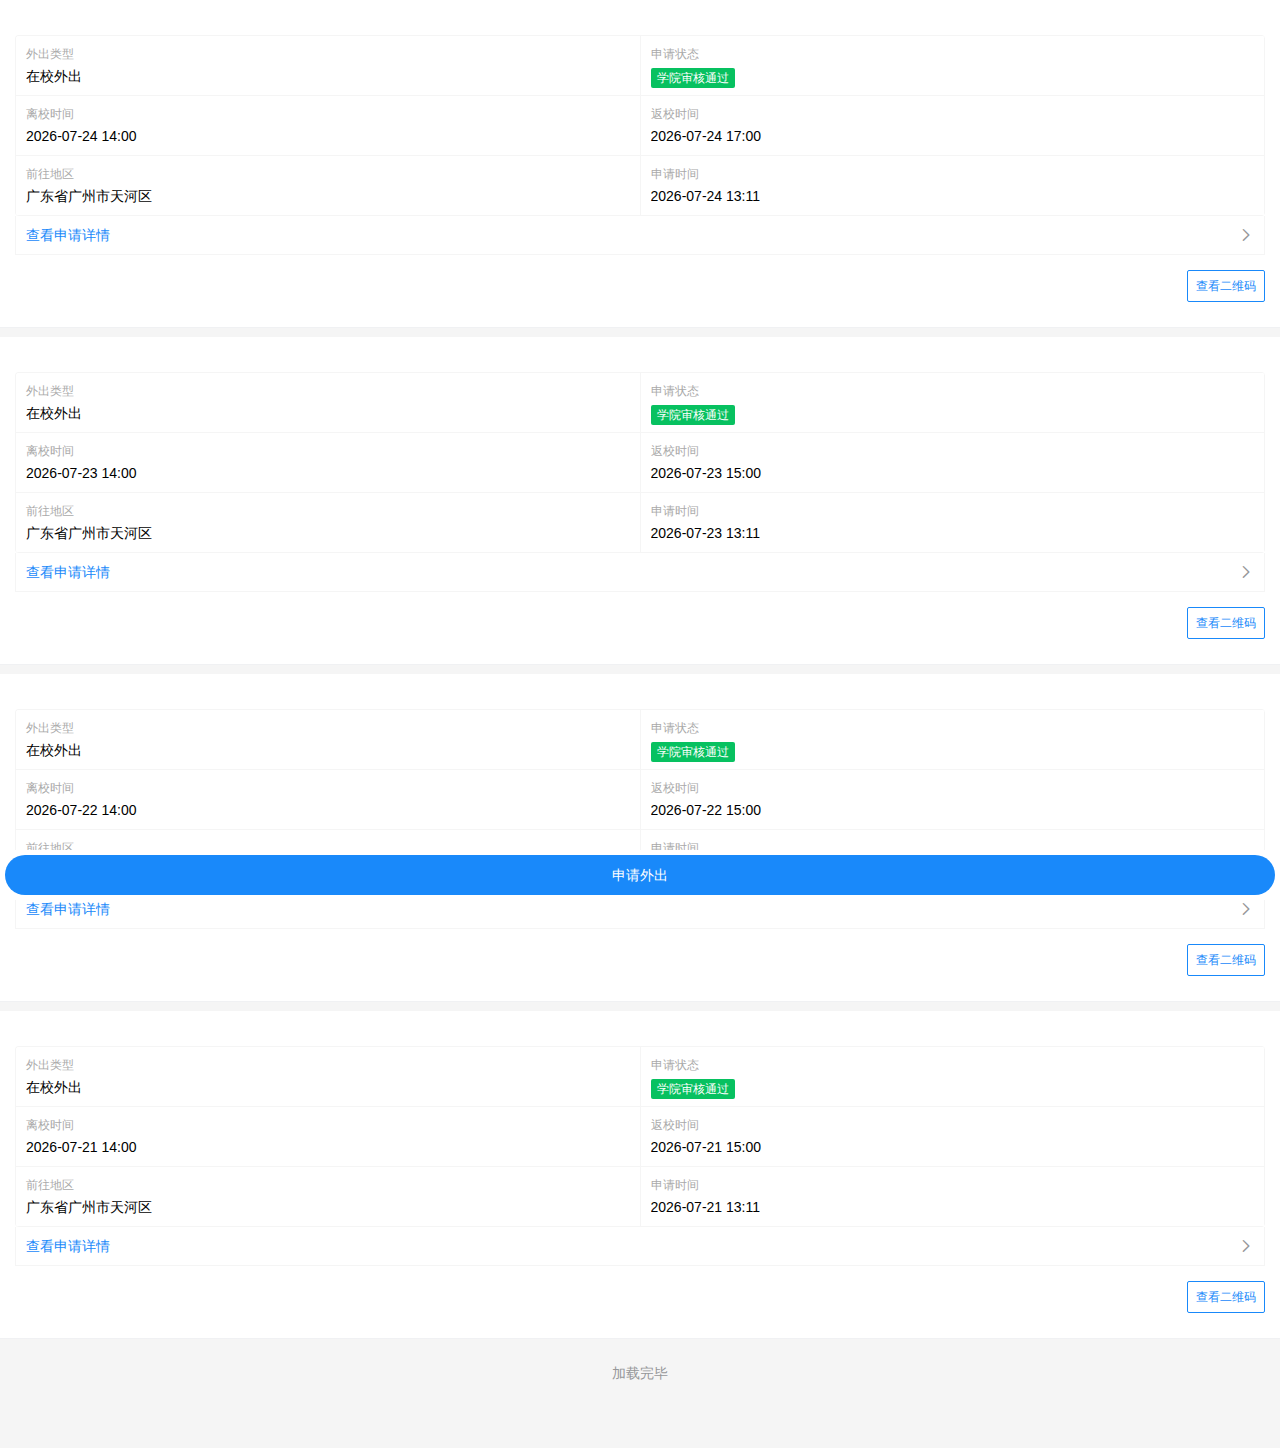
<file: index.html>
<!DOCTYPE html>
<html lang="zh_CN">

<head>
    <meta name="viewport"
          content="width=device-width, initial-scale=1.0, maximum-scale=1.0, minimum-scale=1.0, user-scalable=no">
    <meta charset="utf-8">
    <title>外出登记</title>
    <link href="OutSchool.css" rel="stylesheet">
    <link href="OutSchool.css" rel="stylesheet">
</head>

<body>
<div id="app">
    <div class="page-container bar">
        <div class="van-list">
            <div class="ex-card van-hairline--bottom block mg-b" style="background:#fff;padding:15px;">
                <div class="ex-card-header" style="display: flex;justify-content: flex-end;padding: 10px 0;"></div>
                <div class="ex-card-content"
                     style="height: auto;display: grid;grid-template-columns: repeat(4, 25%);grid-auto-flow: row dense;border-top: 1px solid #f5f5f5;border-left: 1px solid #f5f5f5;border-radius: 4px;transition: all .5s ease-in-out;overflow: hidden;">
                    <div class="ex-card-item"
                         style="grid-column-start: span 2;padding: 5px 10px;box-sizing: border-box;background: #fff;border-right: 1px solid #f5f5f5;border-bottom: 1px solid #f5f5f5;height: 60px;">
                        <div class="ex-card-item-title" style="font-size: 12px;color: #aaa;padding-top: 5px;">外出类型
                        </div>
                        <div class="ex-card-item-value ellipsis"
                             style="padding: 5px 0;font-size: 14px;overflow: hidden;white-space: nowrap;text-overflow: ellipsis;">
                            在校外出
                        </div>
                    </div>
                    <div class="ex-card-item"
                         style="grid-column-start: span 2;padding: 5px 10px;box-sizing: border-box;background: #fff;border-right: 1px solid #f5f5f5;border-bottom: 1px solid #f5f5f5;height: 60px;">
                        <div class="ex-card-item-title" style="font-size: 12px;color: #aaa;padding-top: 5px;">申请状态
                        </div>
                        <div class="ex-card-item-value ellipsis"
                             style="padding: 5px 0;font-size: 14px;overflow: hidden;white-space: nowrap;text-overflow: ellipsis;">
                            <span class="van-tag van-tag--medium van-tag--default green">学院审核通过</span></div>
                    </div>
                    <div class="ex-card-item"
                         style="grid-column-start: span 2;padding: 5px 10px;box-sizing: border-box;background: #fff;border-right: 1px solid #f5f5f5;border-bottom: 1px solid #f5f5f5;height: 60px;">
                        <div class="ex-card-item-title" style="font-size: 12px;color: #aaa;padding-top: 5px;">离校时间
                        </div>
                        <div class="ex-card-item-value ellipsis"
                             style="padding: 5px 0;font-size: 14px;overflow: hidden;white-space: nowrap;text-overflow: ellipsis;">
                            <script>
                                var date = new Date();
                                var y = date.getFullYear();
                                var m = date.getMonth() + 1;
                                var d = date.getDate();
                                var w = date.getDay();
                                var h = date.getHours();
                                if (d <= 0) {
                                    m = m - 1;
                                    d = 30 + d;
                                }
                                if (m <= 0) {
                                    y = y - 1;
                                    m = m + 12
                                }
                                if (m < 10) {
                                    m = "0" + m
                                }

                                if (d < 10) {
                                    d = "0" + d
                                }
                                if (h < 10) {
                                    h = "0" + h
                                }
                                document.write(y + "-" + m + "-" + d + " " + h + ":00");
                            </script>
                        </div>
                    </div>
                    <div class="ex-card-item"
                         style="grid-column-start: span 2;padding: 5px 10px;box-sizing: border-box;background: #fff;border-right: 1px solid #f5f5f5;border-bottom: 1px solid #f5f5f5;height: 60px;">
                        <div class="ex-card-item-title" style="font-size: 12px;color: #aaa;padding-top: 5px;">返校时间
                        </div>
                        <div class="ex-card-item-value ellipsis"
                             style="padding: 5px 0;font-size: 14px;overflow: hidden;white-space: nowrap;text-overflow: ellipsis;">
                            <script>
                                var date = new Date();
                                var y = date.getFullYear();
                                var m = date.getMonth() + 1;
                                var d = date.getDate();
                                var w = date.getDay();
                                var h = date.getHours() + 3;
                                if (d <= 0) {
                                    m = m - 1;
                                    d = 30 + d;
                                }
                                if (m <= 0) {
                                    y = y - 1;
                                    m = m + 12
                                }
                                if (m < 10) {
                                    m = "0" + m
                                }

                                if (d < 10) {
                                    d = "0" + d
                                }
                                if (h < 10) {
                                    h = "0" + h
                                }
                                document.write(y + "-" + m + "-" + d + " " + h + ":00");
                            </script>
                        </div>
                    </div>
                    <div class="ex-card-item"
                         style="grid-column-start: span 2;padding: 5px 10px;box-sizing: border-box;background: #fff;border-right: 1px solid #f5f5f5;border-bottom: 1px solid #f5f5f5;height: 60px;">
                        <div class="ex-card-item-title" style="font-size: 12px;color: #aaa;padding-top: 5px;">前往地区
                        </div>
                        <div class="ex-card-item-value ellipsis"
                             style="padding: 5px 0;font-size: 14px;overflow: hidden;white-space: nowrap;text-overflow: ellipsis;">
                            广东省广州市天河区
                        </div>
                    </div>
                    <div class="ex-card-item"
                         style="grid-column-start: span 2;padding: 5px 10px;box-sizing: border-box;background: #fff;border-right: 1px solid #f5f5f5;border-bottom: 1px solid #f5f5f5;height: 60px;">
                        <div class="ex-card-item-title" style="font-size: 12px;color: #aaa;padding-top: 5px;">申请时间
                        </div>
                        <div class="ex-card-item-value ellipsis"
                             style="padding: 5px 0;font-size: 14px;overflow: hidden;white-space: nowrap;text-overflow: ellipsis;">
                            <script>
                                var date = new Date();
                                var y = date.getFullYear();
                                var m = date.getMonth() + 1;
                                var d = date.getDate();
                                var w = date.getDay();
                                var h = date.getHours() - 1;
                                var minute = date.getMinutes();
                                if (h == -1) {
                                    d = -1 + d;
                                    h = 23
                                }
                                if (minute > 30) {
                                    minute = -30 + minute
                                }
                                if (d <= 0) {
                                    m = m - 1;
                                    d = 30 + d;
                                }
                                if (m <= 0) {
                                    y = y - 1;
                                    m = m + 12
                                }
                                if (m < 10) {
                                    m = "0" + m
                                }
                                if (d < 10) {
                                    d = "0" + d
                                }
                                if (h < 10) {
                                    h = "0" + h
                                }
                                if (minute < 10) {
                                    minute = "0" + minute
                                }
                                document.write(y + "-" + m + "-" + d + " " + h + ":" + minute);
                            </script>
                        </div>
                    </div>
                </div>
                <div class="van-cell-group ex-card-links" style="border: 1px solid #f5f5f5;border-top: none;">
                    <div class="van-cell van-cell--center van-cell--clickable"
                         onclick="window.open('detail.html','_self');" style="padding: 7px 10px;">
                        <div class="van-cell__title" style="color: #1989fa;"><span>查看申请详情</span></div>
                        <i class="van-badge__wrapper van-icon van-icon-arrow van-cell__right-icon"></i>
                    </div>
                </div>
                <div class="ex-card-footer btn-group" style="padding: 15px 0 10px 0;text-align: right;">
                    <button type="button" class="van-button van-button--primary van-button--small van-button--plain"
                            style="margin-left: 15px;" onclick="window.open('./qrcode.html?green=true', '_self');">
                        <div class="van-button__content"><span class="van-button__text">查看二维码</span></div>
                    </button>
                </div>
            </div>
            <div class="ex-card van-hairline--bottom block mg-b" style="background:#fff;padding:15px;">
                <div class="ex-card-header" style="display: flex;justify-content: flex-end;padding: 10px 0;"></div>
                <div class="ex-card-content"
                     style="height: auto;display: grid;grid-template-columns: repeat(4, 25%);grid-auto-flow: row dense;border-top: 1px solid #f5f5f5;border-left: 1px solid #f5f5f5;border-radius: 4px;transition: all .5s ease-in-out;overflow: hidden;">
                    <div class="ex-card-item"
                         style="grid-column-start: span 2;padding: 5px 10px;box-sizing: border-box;background: #fff;border-right: 1px solid #f5f5f5;border-bottom: 1px solid #f5f5f5;height: 60px;">
                        <div class="ex-card-item-title" style="font-size: 12px;color: #aaa;padding-top: 5px;">外出类型
                        </div>
                        <div class="ex-card-item-value ellipsis"
                             style="padding: 5px 0;font-size: 14px;overflow: hidden;white-space: nowrap;text-overflow: ellipsis;">
                            在校外出
                        </div>
                    </div>
                    <div class="ex-card-item"
                         style="grid-column-start: span 2;padding: 5px 10px;box-sizing: border-box;background: #fff;border-right: 1px solid #f5f5f5;border-bottom: 1px solid #f5f5f5;height: 60px;">
                        <div class="ex-card-item-title" style="font-size: 12px;color: #aaa;padding-top: 5px;">申请状态
                        </div>
                        <div class="ex-card-item-value ellipsis"
                             style="padding: 5px 0;font-size: 14px;overflow: hidden;white-space: nowrap;text-overflow: ellipsis;">
                            <span class="van-tag van-tag--medium van-tag--default green">学院审核通过</span></div>
                    </div>
                    <div class="ex-card-item"
                         style="grid-column-start: span 2;padding: 5px 10px;box-sizing: border-box;background: #fff;border-right: 1px solid #f5f5f5;border-bottom: 1px solid #f5f5f5;height: 60px;">
                        <div class="ex-card-item-title" style="font-size: 12px;color: #aaa;padding-top: 5px;">离校时间
                        </div>
                        <div class="ex-card-item-value ellipsis"
                             style="padding: 5px 0;font-size: 14px;overflow: hidden;white-space: nowrap;text-overflow: ellipsis;">
                            <script>
                                var date = new Date();
                                var y = date.getFullYear();
                                var m = date.getMonth() + 1;
                                var d = date.getDate() - 1;
                                var w = date.getDay();
                                var h = date.getHours();
                                if (d <= 0) {
                                    m = m - 1;
                                    d = 30 + d;
                                }
                                if (m <= 0) {
                                    y = y - 1;
                                    m = m + 12
                                }
                                if (m < 10) {
                                    m = "0" + m
                                }

                                if (d < 10) {
                                    d = "0" + d
                                }
                                if (h < 10) {
                                    h = "0" + h
                                }

                                document.write(y + "-" + m + "-" + d + " " + h + ":00");
                            </script>
                        </div>
                    </div>
                    <div class="ex-card-item"
                         style="grid-column-start: span 2;padding: 5px 10px;box-sizing: border-box;background: #fff;border-right: 1px solid #f5f5f5;border-bottom: 1px solid #f5f5f5;height: 60px;">
                        <div class="ex-card-item-title" style="font-size: 12px;color: #aaa;padding-top: 5px;">返校时间
                        </div>
                        <div class="ex-card-item-value ellipsis"
                             style="padding: 5px 0;font-size: 14px;overflow: hidden;white-space: nowrap;text-overflow: ellipsis;">
                            <script>
                                var date = new Date();
                                var y = date.getFullYear();
                                var m = date.getMonth() + 1;
                                var d = date.getDate() - 1;
                                var w = date.getDay();
                                var h = date.getHours() + 1;
                                if (d <= 0) {
                                    m = m - 1;
                                    d = 30 + d;
                                }
                                if (m <= 0) {
                                    y = y - 1;
                                    m = m + 12
                                }
                                if (m < 10) {
                                    m = "0" + m
                                }

                                if (d < 10) {
                                    d = "0" + d
                                }
                                if (h < 10) {
                                    h = "0" + h
                                }
                                document.write(y + "-" + m + "-" + d + " " + h + ":00");
                            </script>
                        </div>
                    </div>
                    <div class="ex-card-item"
                         style="grid-column-start: span 2;padding: 5px 10px;box-sizing: border-box;background: #fff;border-right: 1px solid #f5f5f5;border-bottom: 1px solid #f5f5f5;height: 60px;">
                        <div class="ex-card-item-title" style="font-size: 12px;color: #aaa;padding-top: 5px;">前往地区
                        </div>
                        <div class="ex-card-item-value ellipsis"
                             style="padding: 5px 0;font-size: 14px;overflow: hidden;white-space: nowrap;text-overflow: ellipsis;">
                            广东省广州市天河区
                        </div>
                    </div>
                    <div class="ex-card-item"
                         style="grid-column-start: span 2;padding: 5px 10px;box-sizing: border-box;background: #fff;border-right: 1px solid #f5f5f5;border-bottom: 1px solid #f5f5f5;height: 60px;">
                        <div class="ex-card-item-title" style="font-size: 12px;color: #aaa;padding-top: 5px;">申请时间
                        </div>
                        <div class="ex-card-item-value ellipsis"
                             style="padding: 5px 0;font-size: 14px;overflow: hidden;white-space: nowrap;text-overflow: ellipsis;">
                            <script>
                                var date = new Date();
                                var y = date.getFullYear();
                                var m = date.getMonth() + 1;
                                var d = date.getDate() - 1;
                                var w = date.getDay();
                                var h = date.getHours() - 1;
                                var minute = date.getMinutes();
                                if (h == -1) {
                                    d = -1 + d;
                                    h = 23
                                }
                                if (minute > 30) {
                                    minute = -30 + minute
                                }
                                if (d <= 0) {
                                    m = m - 1;
                                    d = 30 + d;
                                }
                                if (m <= 0) {
                                    y = y - 1;
                                    m = m + 12
                                }
                                if (m < 10) {
                                    m = "0" + m
                                }
                                if (d < 10) {
                                    d = "0" + d
                                }
                                if (h < 10) {
                                    h = "0" + h
                                }
                                if (minute < 10) {
                                    minute = "0" + minute
                                }
                                document.write(y + "-" + m + "-" + d + " " + h + ":" + minute);
                            </script>
                        </div>
                    </div>
                </div>
                <div class="van-cell-group ex-card-links" style="border: 1px solid #f5f5f5;border-top: none;">
                    <div class="van-cell van-cell--center van-cell--clickable"
                         onclick="window.open('detail.html','_self');" style="padding: 7px 10px;">
                        <div class="van-cell__title" style="color: #1989fa;"><span>查看申请详情</span></div>
                        <i class="van-badge__wrapper van-icon van-icon-arrow van-cell__right-icon"></i>
                    </div>
                </div>
                <div class="ex-card-footer btn-group" style="padding: 15px 0 10px 0;text-align: right;">
                    <button type="button" class="van-button van-button--primary van-button--small van-button--plain"
                            style="margin-left: 15px;" onclick="window.open('./qrcode.html', '_self');">
                        <div class="van-button__content"><span class="van-button__text">查看二维码</span></div>
                    </button>
                </div>
            </div>
            <div class="ex-card van-hairline--bottom block mg-b" style="background:#fff;padding:15px;">
                <div class="ex-card-header" style="display: flex;justify-content: flex-end;padding: 10px 0;"></div>
                <div class="ex-card-content"
                     style="height: auto;display: grid;grid-template-columns: repeat(4, 25%);grid-auto-flow: row dense;border-top: 1px solid #f5f5f5;border-left: 1px solid #f5f5f5;border-radius: 4px;transition: all .5s ease-in-out;overflow: hidden;">
                    <div class="ex-card-item"
                         style="grid-column-start: span 2;padding: 5px 10px;box-sizing: border-box;background: #fff;border-right: 1px solid #f5f5f5;border-bottom: 1px solid #f5f5f5;height: 60px;">
                        <div class="ex-card-item-title" style="font-size: 12px;color: #aaa;padding-top: 5px;">外出类型
                        </div>
                        <div class="ex-card-item-value ellipsis"
                             style="padding: 5px 0;font-size: 14px;overflow: hidden;white-space: nowrap;text-overflow: ellipsis;">
                            在校外出
                        </div>
                    </div>
                    <div class="ex-card-item"
                         style="grid-column-start: span 2;padding: 5px 10px;box-sizing: border-box;background: #fff;border-right: 1px solid #f5f5f5;border-bottom: 1px solid #f5f5f5;height: 60px;">
                        <div class="ex-card-item-title" style="font-size: 12px;color: #aaa;padding-top: 5px;">申请状态
                        </div>
                        <div class="ex-card-item-value ellipsis"
                             style="padding: 5px 0;font-size: 14px;overflow: hidden;white-space: nowrap;text-overflow: ellipsis;">
                            <span class="van-tag van-tag--medium van-tag--default green">学院审核通过</span></div>
                    </div>
                    <div class="ex-card-item"
                         style="grid-column-start: span 2;padding: 5px 10px;box-sizing: border-box;background: #fff;border-right: 1px solid #f5f5f5;border-bottom: 1px solid #f5f5f5;height: 60px;">
                        <div class="ex-card-item-title" style="font-size: 12px;color: #aaa;padding-top: 5px;">离校时间
                        </div>
                        <div class="ex-card-item-value ellipsis"
                             style="padding: 5px 0;font-size: 14px;overflow: hidden;white-space: nowrap;text-overflow: ellipsis;">
                            <script>
                                var date = new Date();
                                var y = date.getFullYear();
                                var m = date.getMonth() + 1;
                                var d = date.getDate() - 2;
                                var w = date.getDay();
                                var h = date.getHours();
                                if (d <= 0) {
                                    m = m - 1;
                                    d = 30 + d;
                                }
                                if (m <= 0) {
                                    y = y - 1;
                                    m = m + 12
                                }
                                if (m < 10) {
                                    m = "0" + m
                                }

                                if (d < 10) {
                                    d = "0" + d
                                }
                                if (h < 10) {
                                    h = "0" + h
                                }
                                document.write(y + "-" + m + "-" + d + " " + h + ":00");
                            </script>
                        </div>
                    </div>
                    <div class="ex-card-item"
                         style="grid-column-start: span 2;padding: 5px 10px;box-sizing: border-box;background: #fff;border-right: 1px solid #f5f5f5;border-bottom: 1px solid #f5f5f5;height: 60px;">
                        <div class="ex-card-item-title" style="font-size: 12px;color: #aaa;padding-top: 5px;">返校时间
                        </div>
                        <div class="ex-card-item-value ellipsis"
                             style="padding: 5px 0;font-size: 14px;overflow: hidden;white-space: nowrap;text-overflow: ellipsis;">
                            <script>
                                var date = new Date();
                                var y = date.getFullYear();
                                var m = date.getMonth() + 1;
                                var d = date.getDate() - 2;
                                var w = date.getDay();
                                var h = date.getHours() + 1;
                                if (d <= 0) {
                                    m = m - 1;
                                    d = 30 + d;
                                }
                                if (m <= 0) {
                                    y = y - 1;
                                    m = m + 12
                                }
                                if (m < 10) {
                                    m = "0" + m
                                }

                                if (d < 10) {
                                    d = "0" + d
                                }
                                if (h < 10) {
                                    h = "0" + h
                                }
                                document.write(y + "-" + m + "-" + d + " " + h + ":00");
                            </script>
                        </div>
                    </div>
                    <div class="ex-card-item"
                         style="grid-column-start: span 2;padding: 5px 10px;box-sizing: border-box;background: #fff;border-right: 1px solid #f5f5f5;border-bottom: 1px solid #f5f5f5;height: 60px;">
                        <div class="ex-card-item-title" style="font-size: 12px;color: #aaa;padding-top: 5px;">前往地区
                        </div>
                        <div class="ex-card-item-value ellipsis"
                             style="padding: 5px 0;font-size: 14px;overflow: hidden;white-space: nowrap;text-overflow: ellipsis;">
                            广东省广州市天河区
                        </div>
                    </div>
                    <div class="ex-card-item"
                         style="grid-column-start: span 2;padding: 5px 10px;box-sizing: border-box;background: #fff;border-right: 1px solid #f5f5f5;border-bottom: 1px solid #f5f5f5;height: 60px;">
                        <div class="ex-card-item-title" style="font-size: 12px;color: #aaa;padding-top: 5px;">申请时间
                        </div>
                        <div class="ex-card-item-value ellipsis"
                             style="padding: 5px 0;font-size: 14px;overflow: hidden;white-space: nowrap;text-overflow: ellipsis;">
                            <script>
                                var date = new Date();
                                var y = date.getFullYear();
                                var m = date.getMonth() + 1;
                                var d = date.getDate() - 2;
                                var w = date.getDay();
                                var h = date.getHours() - 1;
                                var minute = date.getMinutes();
                                if (h == -1) {
                                    d = -1 + d;
                                    h = 23
                                }
                                if (minute > 30) {
                                    minute = -30 + minute
                                }
                                if (d <= 0) {
                                    m = m - 1;
                                    d = 30 + d;
                                }
                                if (m <= 0) {
                                    y = y - 1;
                                    m = m + 12
                                }
                                if (m < 10) {
                                    m = "0" + m
                                }
                                if (d < 10) {
                                    d = "0" + d
                                }
                                if (h < 10) {
                                    h = "0" + h
                                }
                                if (minute < 10) {
                                    minute = "0" + minute
                                }
                                document.write(y + "-" + m + "-" + d + " " + h + ":" + minute);
                            </script>
                        </div>
                    </div>
                </div>
                <div class="van-cell-group ex-card-links" style="border: 1px solid #f5f5f5;border-top: none;">
                    <div class="van-cell van-cell--center van-cell--clickable"
                         onclick="window.open('detail.html','_self');" style="padding: 7px 10px;">
                        <div class="van-cell__title" style="color: #1989fa;"><span>查看申请详情</span></div>
                        <i class="van-badge__wrapper van-icon van-icon-arrow van-cell__right-icon"></i>
                    </div>
                </div>
                <div class="ex-card-footer btn-group" style="padding: 15px 0 10px 0;text-align: right;">
                    <button type="button" class="van-button van-button--primary van-button--small van-button--plain"
                            style="margin-left: 15px;" onclick="window.open('./qrcode.html', '_self');">
                        <div class="van-button__content"><span class="van-button__text">查看二维码</span></div>
                    </button>
                </div>
            </div>
            <div class="ex-card van-hairline--bottom block mg-b" style="background:#fff;padding:15px;">
                <div class="ex-card-header" style="display: flex;justify-content: flex-end;padding: 10px 0;"></div>
                <div class="ex-card-content"
                     style="height: auto;display: grid;grid-template-columns: repeat(4, 25%);grid-auto-flow: row dense;border-top: 1px solid #f5f5f5;border-left: 1px solid #f5f5f5;border-radius: 4px;transition: all .5s ease-in-out;overflow: hidden;">
                    <div class="ex-card-item"
                         style="grid-column-start: span 2;padding: 5px 10px;box-sizing: border-box;background: #fff;border-right: 1px solid #f5f5f5;border-bottom: 1px solid #f5f5f5;height: 60px;">
                        <div class="ex-card-item-title" style="font-size: 12px;color: #aaa;padding-top: 5px;">外出类型
                        </div>
                        <div class="ex-card-item-value ellipsis"
                             style="padding: 5px 0;font-size: 14px;overflow: hidden;white-space: nowrap;text-overflow: ellipsis;">
                            在校外出
                        </div>
                    </div>
                    <div class="ex-card-item"
                         style="grid-column-start: span 2;padding: 5px 10px;box-sizing: border-box;background: #fff;border-right: 1px solid #f5f5f5;border-bottom: 1px solid #f5f5f5;height: 60px;">
                        <div class="ex-card-item-title" style="font-size: 12px;color: #aaa;padding-top: 5px;">申请状态
                        </div>
                        <div class="ex-card-item-value ellipsis"
                             style="padding: 5px 0;font-size: 14px;overflow: hidden;white-space: nowrap;text-overflow: ellipsis;">
                            <span class="van-tag van-tag--medium van-tag--default green">学院审核通过</span></div>
                    </div>
                    <div class="ex-card-item"
                         style="grid-column-start: span 2;padding: 5px 10px;box-sizing: border-box;background: #fff;border-right: 1px solid #f5f5f5;border-bottom: 1px solid #f5f5f5;height: 60px;">
                        <div class="ex-card-item-title" style="font-size: 12px;color: #aaa;padding-top: 5px;">离校时间
                        </div>
                        <div class="ex-card-item-value ellipsis"
                             style="padding: 5px 0;font-size: 14px;overflow: hidden;white-space: nowrap;text-overflow: ellipsis;">
                            <script>
                                var date = new Date();
                                var y = date.getFullYear();
                                var m = date.getMonth() + 1;
                                var d = date.getDate() - 3;
                                var w = date.getDay();
                                var h = date.getHours();
                                if (d < 1) {
                                    m = m - 1;
                                    d = 30 + d;
                                }
                                if (m <= 0) {
                                    y = y - 1;
                                    m = m + 12
                                }
                                if (m < 10) {
                                    m = "0" + m
                                }

                                if (d < 10) {
                                    d = "0" + d
                                }
                                if (h < 10) {
                                    h = "0" + h
                                }
                                document.write(y + "-" + m + "-" + d + " " + h + ":00");
                            </script>
                        </div>
                    </div>
                    <div class="ex-card-item"
                         style="grid-column-start: span 2;padding: 5px 10px;box-sizing: border-box;background: #fff;border-right: 1px solid #f5f5f5;border-bottom: 1px solid #f5f5f5;height: 60px;">
                        <div class="ex-card-item-title" style="font-size: 12px;color: #aaa;padding-top: 5px;">返校时间
                        </div>
                        <div class="ex-card-item-value ellipsis"
                             style="padding: 5px 0;font-size: 14px;overflow: hidden;white-space: nowrap;text-overflow: ellipsis;">
                            <script>
                                var date = new Date();
                                var y = date.getFullYear();
                                var m = date.getMonth() + 1;
                                var d = date.getDate() - 3;
                                var w = date.getDay();
                                var h = date.getHours() + 1;
                                if (d <= 0) {
                                    m = m - 1;
                                    d = 30 + d;
                                }
                                if (m <= 0) {
                                    y = y - 1;
                                    m = m + 12
                                }
                                if (m < 10) {
                                    m = "0" + m
                                }

                                if (d < 10) {
                                    d = "0" + d
                                }
                                if (h < 10) {
                                    h = "0" + h
                                }
                                document.write(y + "-" + m + "-" + d + " " + h + ":00");
                            </script>
                        </div>
                    </div>
                    <div class="ex-card-item"
                         style="grid-column-start: span 2;padding: 5px 10px;box-sizing: border-box;background: #fff;border-right: 1px solid #f5f5f5;border-bottom: 1px solid #f5f5f5;height: 60px;">
                        <div class="ex-card-item-title" style="font-size: 12px;color: #aaa;padding-top: 5px;">前往地区
                        </div>
                        <div class="ex-card-item-value ellipsis"
                             style="padding: 5px 0;font-size: 14px;overflow: hidden;white-space: nowrap;text-overflow: ellipsis;">
                            广东省广州市天河区
                        </div>
                    </div>
                    <div class="ex-card-item"
                         style="grid-column-start: span 2;padding: 5px 10px;box-sizing: border-box;background: #fff;border-right: 1px solid #f5f5f5;border-bottom: 1px solid #f5f5f5;height: 60px;">
                        <div class="ex-card-item-title" style="font-size: 12px;color: #aaa;padding-top: 5px;">申请时间
                        </div>
                        <div class="ex-card-item-value ellipsis"
                             style="padding: 5px 0;font-size: 14px;overflow: hidden;white-space: nowrap;text-overflow: ellipsis;">
                            <script>
                                var date = new Date();
                                var y = date.getFullYear();
                                var m = date.getMonth() + 1;
                                var d = date.getDate() - 3;
                                var w = date.getDay();
                                var h = date.getHours() - 1;
                                var minute = date.getMinutes();

                                if (h == -1) {
                                    d = -1 + d;
                                    h = 23
                                }
                                if (minute > 30) {
                                    minute = -30 + minute
                                }
                                if (d <= 0) {
                                    m = m - 1;
                                    d = 30 + d;
                                }
                                if (m <= 0) {
                                    y = y - 1;
                                    m = m + 12
                                }
                                if (m < 10) {
                                    m = "0" + m
                                }
                                if (d < 10) {
                                    d = "0" + d
                                }
                                if (h < 10) {
                                    h = "0" + h
                                }
                                if (minute < 10) {
                                    minute = "0" + minute
                                }
                                document.write(y + "-" + m + "-" + d + " " + h + ":" + minute);
                            </script>
                        </div>
                    </div>
                </div>
                <div class="van-cell-group ex-card-links" style="border: 1px solid #f5f5f5;border-top: none;">
                    <div class="van-cell van-cell--center van-cell--clickable"
                         onclick="window.open('detail.html','_self');" style="padding: 7px 10px;">
                        <div class="van-cell__title" style="color: #1989fa;"><span>查看申请详情</span></div>
                        <i class="van-badge__wrapper van-icon van-icon-arrow van-cell__right-icon"></i>
                    </div>
                </div>
                <div class="ex-card-footer btn-group" style="padding: 15px 0 10px 0;text-align: right;">
                    <button type="button" class="van-button van-button--primary van-button--small van-button--plain"
                            style="margin-left: 15px;" onclick="window.open('./index.html', '_self');">
                        <div class="van-button__content"><span class="van-button__text">查看二维码</span></div>
                    </button>
                </div>
            </div>
            <div class="van-list__finished-text">加载完毕</div>
            <div class="van-list__placeholder"></div>
        </div>
    </div>
    <div class="van-action-bar">
        <button type="button"
                class="van-button van-button--primary van-button--large van-action-bar-button van-action-bar-button--primary van-action-bar-button--last van-action-bar-button--first"
                onclick="window.open('http://xsgl.gdut.edu.cn/index.php/mobiles/stu/leave-apply','_self')">
            <div class="van-button__content"><span class="van-button__text">申请外出</span></div>
        </button>
    </div>
</div>
<script>function getQueryParams(qs) {
    qs = qs.split('+').join(' ');
    var params = {}, tokens, re = /[?&]?([^=]+)=([^&]*)/g;
    while (tokens = re.exec(qs)) {
        params[decodeURIComponent(tokens[1])] = decodeURIComponent(tokens[2])
    }
    return params
}

function setCookie(name, value, daysToLive) {
    var cookie = name + "=" + encodeURIComponent(value);
    if (typeof daysToLive === "number") {
        cookie += "; max-age=" + (daysToLive * 24 * 60 * 60);
    }
    document.cookie = cookie;
}

var query = getQueryParams(document.location.search);
var name = query.name ? query.name : null;
var ID = query.ID ? query.ID : null;
var college = query.college ? query.college : null;
var major = query.major ? query.major : null;
var banji = query.banji ? query.banji : null;
if (name != null) {
    setCookie("name", name, 365);
}
if (ID != null) {
    setCookie("ID", ID, 365);
}
if (college != null) {
    setCookie("college", college, 365);
}
if (major != null) {
    setCookie("major", major, 365);
}
if (banji != null) {
    setCookie("banji", banji, 365);
}</script>
</body>

</html>
</file>
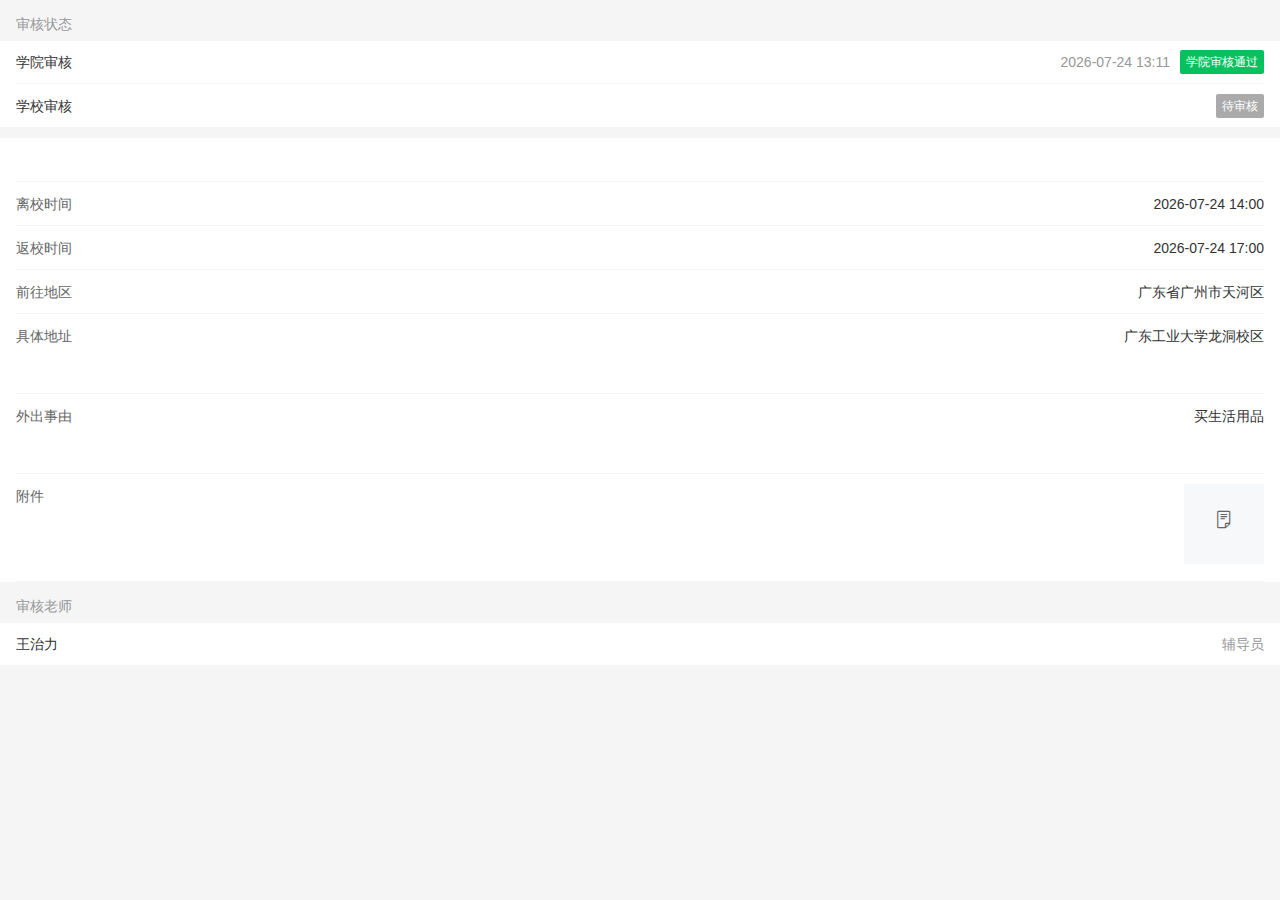
<file: detail.html>
<html lang="zh_CN"><head><meta name="viewport"content="width=device-width, initial-scale=1.0, maximum-scale=1.0, minimum-scale=1.0, user-scalable=no"><meta charset="utf-8"><title>申请详情</title><link href="OutSchool.css"rel="stylesheet"></head><body><script>document.getElementsByClassName()</script><div id="app"><div class="page-container"><form class="van-form"><div class="van-cell-group__title">审核状态</div><div class="van-cell-group van-hairline--top-bottom mg-b"><div class="van-cell"><div class="van-cell__title"><span>学院审核</span></div><div class="van-cell__value"><span><script>var date=new Date();var y=date.getFullYear();var m=date.getMonth()+1;var d=date.getDate();var w=date.getDay();var h=date.getHours()-1;var minute=date.getMinutes();if(h==-1){d=-1+d;h=23}if(minute>30){minute=-30+minute}if(m<10){m="0"+m}if(d<10){d="0"+d}if(h<10){h="0"+h}if(minute<10){minute="0"+minute}document.write(y+"-"+m+"-"+d+" "+h+":"+minute);</script></span></div><span class="van-tag van-tag--medium van-tag--default mg-l green">学院审核通过</span></div><div class="van-cell"><div class="van-cell__title"><span>学校审核</span></div><div class="van-cell__value"><span></span></div><span class="van-tag van-tag--medium van-tag--default mg-l grey">待审核</span></div></div><div class="van-cell van-field"><div class="van-cell__value van-cell__value--alone van-field__value"><div class="van-field__body"><input type="text"class="van-field__control van-field__control--right"readonly=""></div></div></div><div class="van-cell van-field"><div class="van-cell__title van-field__label"><span>离校时间</span></div><div class="van-cell__value van-field__value"><div class="van-field__body"><input type="text"id="departure-time"class="van-field__control van-field__control--right"readonly=""><script>var date=new Date();var y=date.getFullYear();var m=date.getMonth()+1;var d=date.getDate();var w=date.getDay();var h=date.getHours();if(m<10){m="0"+m}if(d<10){d="0"+d}if(h<10){h="0"+h}document.getElementById("departure-time").value=y+"-"+m+"-"+d+" "+h+":00";</script></div></div></div><div class="van-cell van-field"><div class="van-cell__title van-field__label"><span>返校时间</span></div><div class="van-cell__value van-field__value"><div class="van-field__body"><input type="text"id="backToSchool-time"class="van-field__control van-field__control--right"readonly=""><script>var date=new Date();var y=date.getFullYear();var m=date.getMonth()+1;var d=date.getDate();var w=date.getDay();var h=date.getHours()+3;if(h==24){d=1+d;h=0}if(m<10){m="0"+m}if(d<10){d="0"+d}if(h<10){h="0"+h}document.getElementById("backToSchool-time").value=y+"-"+m+"-"+d+" "+h+":00";</script></div></div></div><div class="van-cell van-cell--clickable van-field"role="button"tabindex="0"><div class="van-cell__title van-field__label"><span>前往地区</span></div><div class="van-cell__value van-field__value"><div class="van-field__body"><input type="text"value="广东省广州市天河区"class="van-field__control van-field__control--right"readonly=""placeholder="请选择"></div></div></div><div class="van-cell van-field van-field--min-height"><div class="van-cell__title van-field__label"><span>具体地址</span></div><div class="van-cell__value van-field__value"><div class="van-field__body"><textarea rows="2"class="van-field__control van-field__control--right"readonly=""placeholder="请填写前往具体地址">广东工业大学龙洞校区</textarea></div></div></div><div class="van-cell van-field van-field--min-height"><div class="van-cell__title van-field__label"><span>外出事由</span></div><div class="van-cell__value van-field__value"><div class="van-field__body"><textarea rows="2"class="van-field__control van-field__control--right"readonly=""placeholder="请填写外出事由">买生活用品</textarea></div></div></div><div class="van-cell van-field"><div class="van-cell__title van-field__label"><span>附件</span></div><div class="van-cell__value van-field__value"><div class="van-field__body"><div class="van-field__control van-field__control--right van-field__control--custom"><div class="ex-uploader"label="附件"modelvalue=""fieldconfig="[object Object]"tip="false"><div class="van-uploader single"><div class="van-uploader__wrapper"><div class="van-uploader__preview"style="margin-right: 0;"><div class="van-uploader__file"><i class="van-badge__wrapper van-icon van-icon-description van-uploader__file-icon"></i><div class="van-uploader__file-name van-ellipsis"></div></div></div></div></div></div></div></div></div></div><div class="van-cell-group__title">审核老师</div><div class="van-cell-group van-hairline--top-bottom"><div class="van-cell van-cell--clickable"role="button"tabindex="0"><div class="van-cell__title"><span>王治力</span></div><div class="van-cell__value"><span>辅导员</span></div></div></div></form></div></div></body></html>
</file>
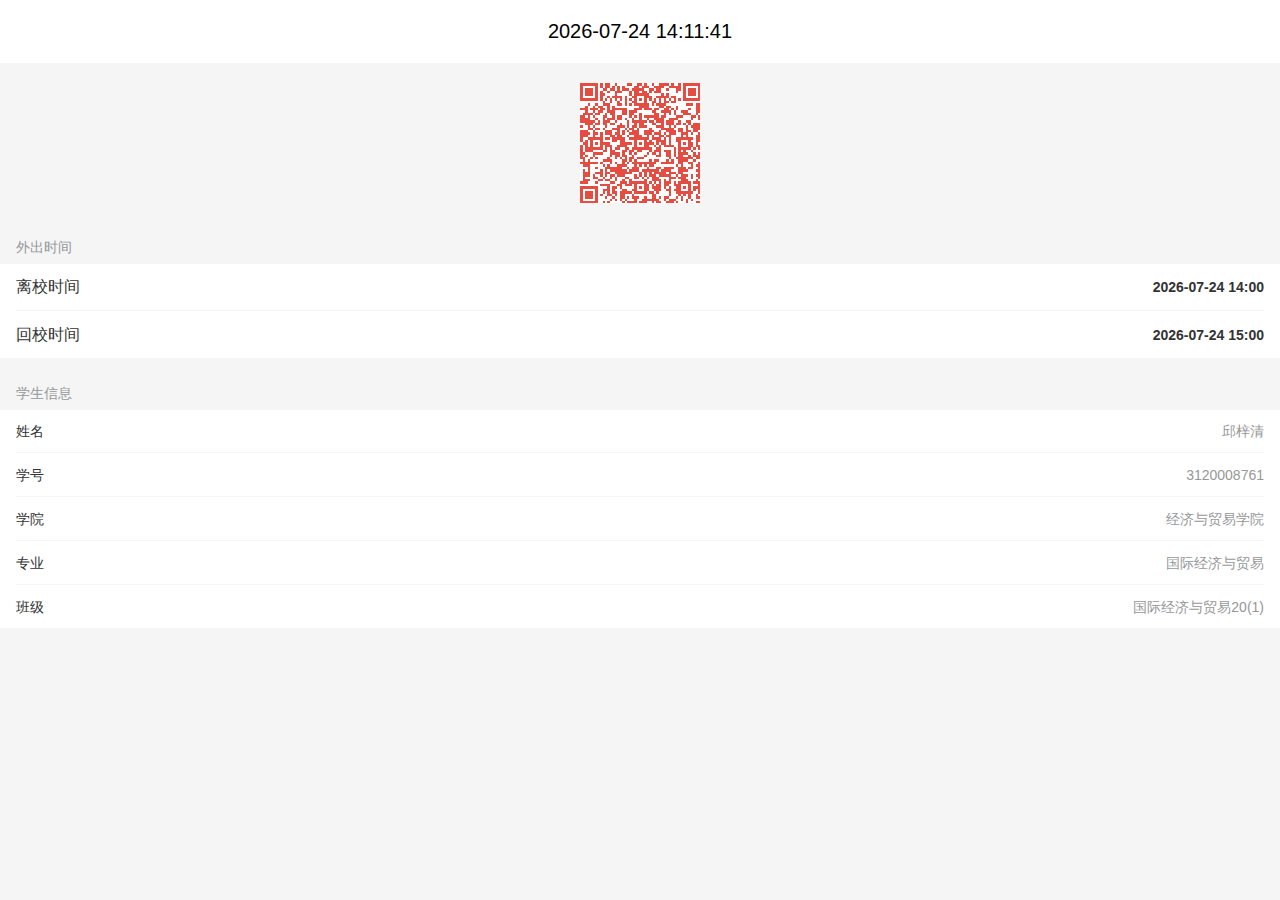
<file: qrcode.html>
<!DOCTYPE html>
<html lang="zh_CN">
<head>
    <meta name="viewport"
          content="width=device-width, initial-scale=1.0, maximum-scale=1.0, minimum-scale=1.0, user-scalable=no">
    <meta charset="utf-8">
    <title>外出登记二维码</title>
    <link href="OutSchool.css" rel="stylesheet">
</head>
<body>
<div id="app">
    <div class="page-container">
        <div id="show_time" align="center" style="font-size:20px;text-align:center;padding:20px 0;background:#fff">
            <script>setInterval("fun(show_time)", 1);

            function fun(timeID) {
                var date = new Date();
                var y = date.getFullYear();
                var m = date.getMonth() + 1;
                var d = date.getDate();
                var w = date.getDay();
                var h = date.getHours();
                var minute = date.getMinutes();
                var s = date.getSeconds();
                if (m < 10) {
                    m = "0" + m
                }
                if (d < 10) {
                    d = "0" + d
                }
                if (h < 10) {
                    h = "0" + h
                }
                if (minute < 10) {
                    minute = "0" + minute
                }
                if (s < 10) {
                    s = "0" + s
                }
                document.getElementById(timeID.id).innerHTML = y + "-" + m + "-" + d + "   " + h + ":" + minute + ":" + s
            }</script>
        </div>
        <div class="ex-qrcode center qrcode" width="180" height="180" style="margin:20px 0">
            <canvas id="" height="120" width="120" style="height: 120px; width: 120px;"></canvas>
            <script>
                function getQueryParams(qs) {
                    qs = qs.split('+').join(' ');
                    var params = {}, tokens, re = /[?&]?([^=]+)=([^&]*)/g;
                    while (tokens = re.exec(qs)) {
                        params[decodeURIComponent(tokens[1])] = decodeURIComponent(tokens[2])
                    }
                    return params
                }var myCanvas = document.getElementsByTagName("canvas")[0];
            var query = getQueryParams(document.location.search);
            var imgUrl = query.green?"[data-uri]":"[data-uri]";
            var img = new Image();
            img.src = imgUrl;
            img.onload = function () {
                myCanvas.getContext("2d").drawImage(img, 0, 0)
            }</script>
        </div>
        <div class="van-cell-group__title">外出时间</div>
        <div class="van-cell-group van-hairline--top-bottom mg-b">
            <div class="van-cell van-cell--large">
                <div class="van-cell__title"><span>离校时间</span></div>
                <div class="van-cell__value"><span class="text-black" style="font-weight: bold;"><script>var date = new Date();
                var y = date.getFullYear();
                var m = date.getMonth() + 1;
                var d = date.getDate();
                var w = date.getDay();
                var h = date.getHours();
                if (m < 10) {
                    m = "0" + m
                }
                if (d < 10) {
                    d = "0" + d
                }
                if (h < 10) {
                    h = "0" + h
                }
                document.write(y + "-" + m + "-" + d + " " + h + ":00");</script></span></div>
            </div>
            <div class="van-cell van-cell--large">
                <div class="van-cell__title"><span>回校时间</span></div>
                <div class="van-cell__value"><span class="text-black" style="font-weight: bold;"><script>var date = new Date();
                var y = date.getFullYear();
                var m = date.getMonth() + 1;
                var d = date.getDate();
                var w = date.getDay();
                var h = date.getHours() + 1;
                if (h == 24) {
                    d = 1 + d;
                    h = 0
                }
                if (m < 10) {
                    m = "0" + m
                }
                if (d < 10) {
                    d = "0" + d
                }
                if (h < 10) {
                    h = "0" + h
                }
                document.write(y + "-" + m + "-" + d + " " + h + ":00");</script></span></div>
            </div>
        </div>
        <div class="van-cell-group__title">学生信息</div>
        <div class="van-cell-group van-hairline--top-bottom">
            <div class="van-cell">
                <div class="van-cell__title"><span>姓名</span></div>
                <div class="van-cell__value"><span>邱梓清</span></div>
            </div>
            <div class="van-cell">
                <div class="van-cell__title"><span>学号</span></div>
                <div class="van-cell__value"><span>3120008761</span></div>
            </div>
            <div class="van-cell">
                <div class="van-cell__title"><span>学院</span></div>
                <div class="van-cell__value"><span>经济与贸易学院</span></div>
            </div>
            <div class="van-cell">
                <div class="van-cell__title"><span>专业</span></div>
                <div class="van-cell__value"><span>国际经济与贸易</script></span></div>
            </div>
            <div class="van-cell">
                <div class="van-cell__title"><span>班级</span></div>
                <div class="van-cell__value"><span>国际经济与贸易20(1)</span></div>
            </div>
        </div>
    </div>
</div>
</body>
</html>
</file>
